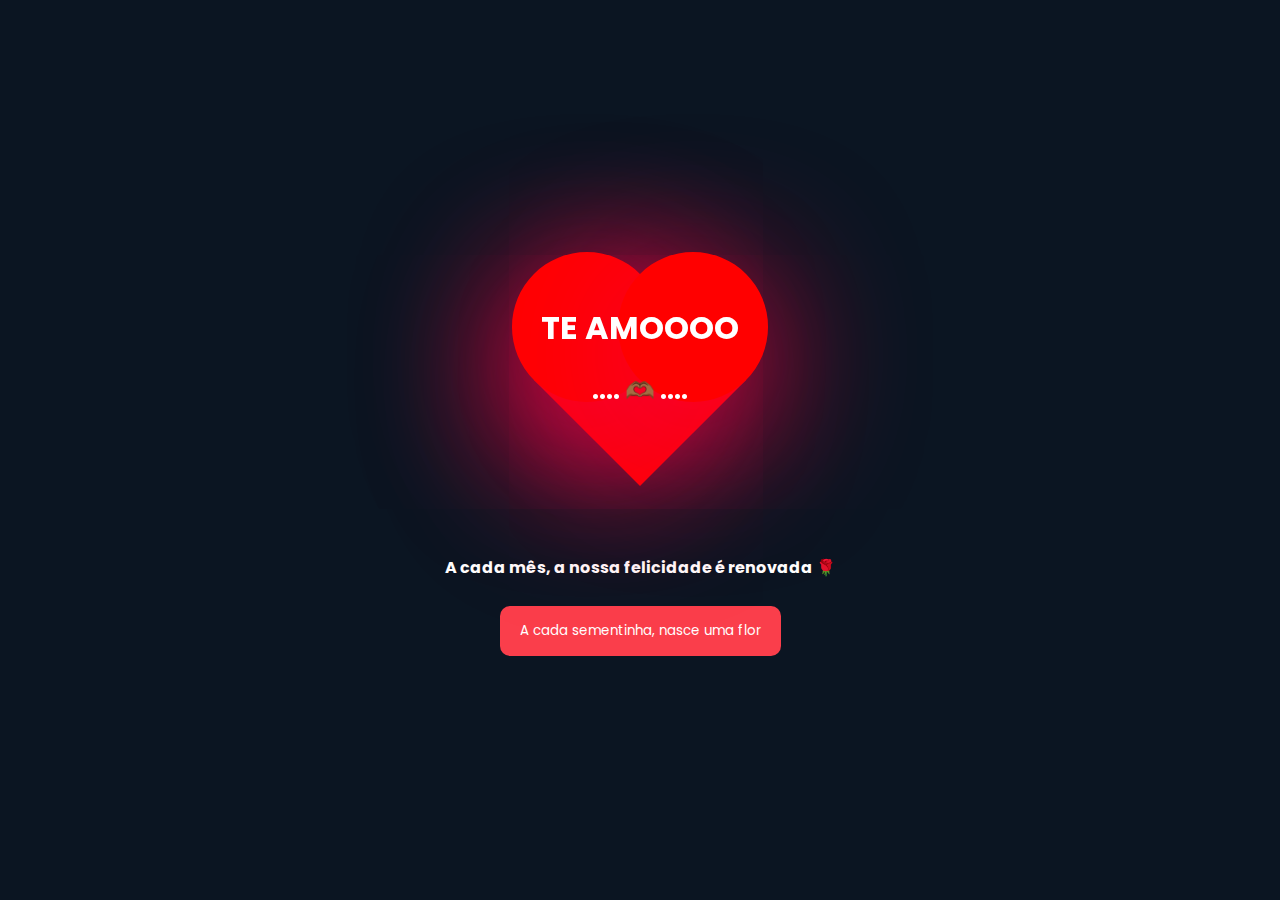
<file: index.html>
<!DOCTYPE html>
<html lang="pt-br">
<head>
    <meta charset="UTF-8">
    <meta name="viewport" content="width=device-width, initial-scale=1.0">
    <title>Love</title>
    <link rel="stylesheet" href="style.css">
</head>

<body>
    <div class="heart"></div>
    <div class="uii"><h1>TE AMOOOO</h1> <h2>.... 🫶🏾 ....</h2></div>
    <h3 class="frase">A cada mês, a nossa felicidade é renovada 🌹</h3>
    <!-- <p>Felizes 1.2 💚</p> -->
<a href="flor.html"><button>A cada sementinha, nasce uma flor</button></a>
</body>
</html>
</file>
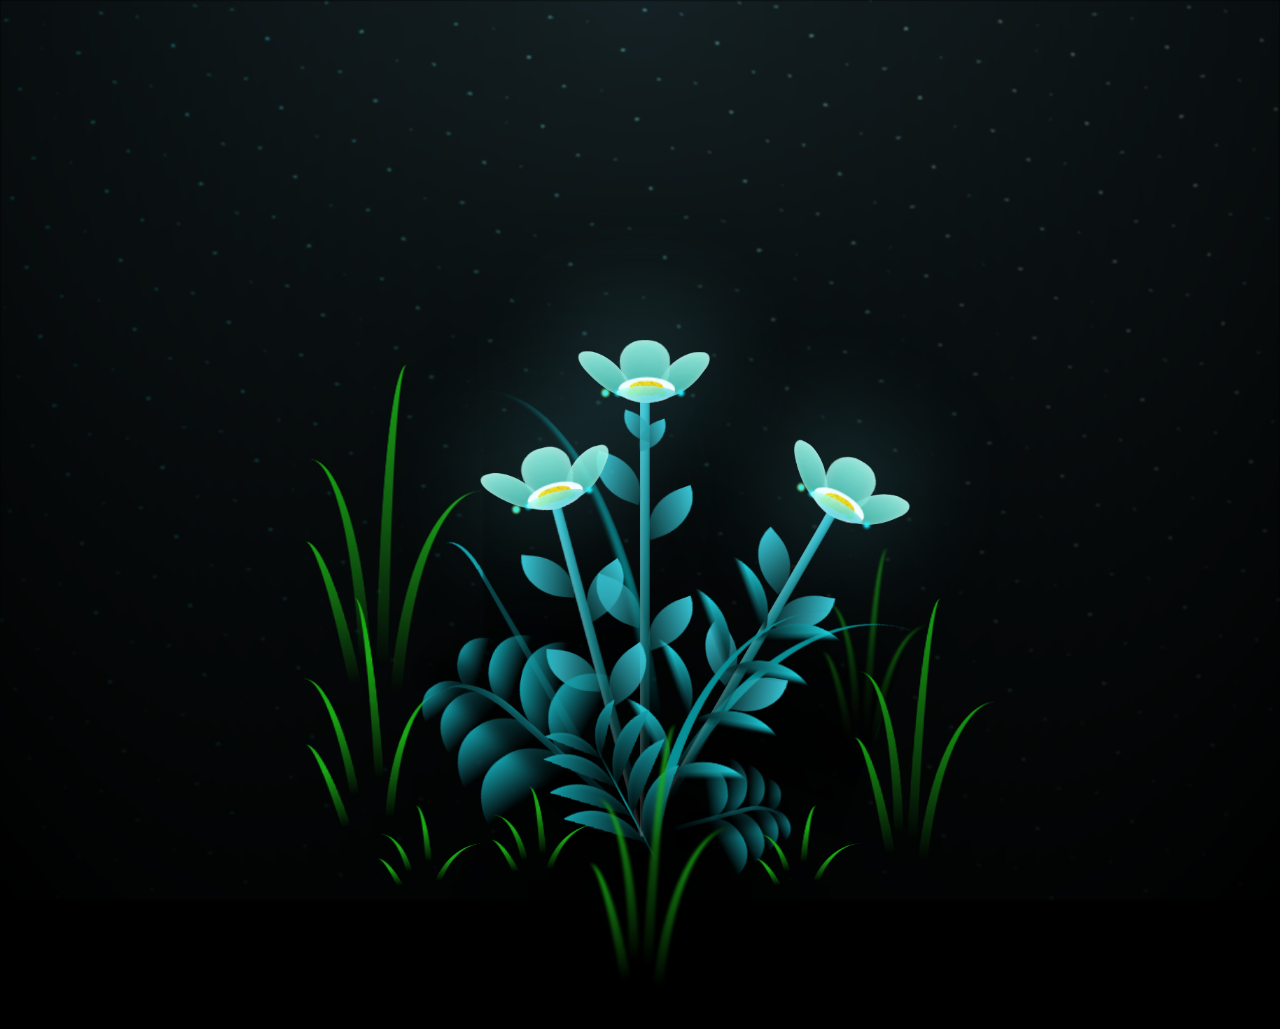
<file: flor.html>
<!DOCTYPE html>
<html lang="pt-br">
<head>
    <meta charset="UTF-8">
    <meta name="viewport" content="width=device-width, initial-scale=1.0">
    <title>Minha florzinha</title>
    <link rel="stylesheet" href="styleflower.css">
</head>
<body class="not-loaded">
    <div class="night"></div>
    <div class="flowers">
      <div class="flower flower--1">
        <div class="flower__leafs flower__leafs--1">
          <div class="flower__leaf flower__leaf--1"></div>
          <div class="flower__leaf flower__leaf--2"></div>
          <div class="flower__leaf flower__leaf--3"></div>
          <div class="flower__leaf flower__leaf--4"></div>
          

          <div class="flower__white-circle"></div>
  
          <div class="flower__light flower__light--1"></div>
          <div class="flower__light flower__light--2"></div>
          <div class="flower__light flower__light--3"></div>
          <div class="flower__light flower__light--4"></div>
          <div class="flower__light flower__light--5"></div>
          <div class="flower__light flower__light--6"></div>
          <div class="flower__light flower__light--7"></div>
          <div class="flower__light flower__light--8"></div>
  
        </div>
        <div class="flower__line">
          <div class="flower__line__leaf flower__line__leaf--1"></div>
          <div class="flower__line__leaf flower__line__leaf--2"></div>
          <div class="flower__line__leaf flower__line__leaf--3"></div>
          <div class="flower__line__leaf flower__line__leaf--4"></div>
          <div class="flower__line__leaf flower__line__leaf--5"></div>
          <div class="flower__line__leaf flower__line__leaf--6"></div>
        </div>
      </div>
  
      <div class="flower flower--2">
        <div class="flower__leafs flower__leafs--2">
          <div class="flower__leaf flower__leaf--1"></div>
          <div class="flower__leaf flower__leaf--2"></div>
          <div class="flower__leaf flower__leaf--3"></div>
          <div class="flower__leaf flower__leaf--4"></div>
          <div class="flower__white-circle"></div>
  
          <div class="flower__light flower__light--1"></div>
          <div class="flower__light flower__light--2"></div>
          <div class="flower__light flower__light--3"></div>
          <div class="flower__light flower__light--4"></div>
          <div class="flower__light flower__light--5"></div>
          <div class="flower__light flower__light--6"></div>
          <div class="flower__light flower__light--7"></div>
          <div class="flower__light flower__light--8"></div>
  
        </div>
        <div class="flower__line">
          <div class="flower__line__leaf flower__line__leaf--1"></div>
          <div class="flower__line__leaf flower__line__leaf--2"></div>
          <div class="flower__line__leaf flower__line__leaf--3"></div>
          <div class="flower__line__leaf flower__line__leaf--4"></div>
        </div>
      </div>
  
      <div class="flower flower--3">
        <div class="flower__leafs flower__leafs--3">
          <div class="flower__leaf flower__leaf--1"></div>
          <div class="flower__leaf flower__leaf--2"></div>
          <div class="flower__leaf flower__leaf--3"></div>
          <div class="flower__leaf flower__leaf--4"></div>
          <div class="flower__white-circle"></div>
  
          <div class="flower__light flower__light--1"></div>
          <div class="flower__light flower__light--2"></div>
          <div class="flower__light flower__light--3"></div>
          <div class="flower__light flower__light--4"></div>
          <div class="flower__light flower__light--5"></div>
          <div class="flower__light flower__light--6"></div>
          <div class="flower__light flower__light--7"></div>
          <div class="flower__light flower__light--8"></div>
  
        </div>
        <div class="flower__line">
          <div class="flower__line__leaf flower__line__leaf--1"></div>
          <div class="flower__line__leaf flower__line__leaf--2"></div>
          <div class="flower__line__leaf flower__line__leaf--3"></div>
          <div class="flower__line__leaf flower__line__leaf--4"></div>
        </div>
      </div>
  
      <div class="grow-ans" style="--d:1.2s">
        <div class="flower__g-long">
          <div class="flower__g-long__top"></div>
          <div class="flower__g-long__bottom"></div>
        </div>
      </div>
  
      <div class="growing-grass">
        <div class="flower__grass flower__grass--1">
          <div class="flower__grass--top"></div>
          <div class="flower__grass--bottom"></div>
          <div class="flower__grass__leaf flower__grass__leaf--1"></div>
          <div class="flower__grass__leaf flower__grass__leaf--2"></div>
          <div class="flower__grass__leaf flower__grass__leaf--3"></div>
          <div class="flower__grass__leaf flower__grass__leaf--4"></div>
          <div class="flower__grass__leaf flower__grass__leaf--5"></div>
          <div class="flower__grass__leaf flower__grass__leaf--6"></div>
          <div class="flower__grass__leaf flower__grass__leaf--7"></div>
          <div class="flower__grass__leaf flower__grass__leaf--8"></div>
          <div class="flower__grass__overlay"></div>
        </div>
      </div>
  
      <div class="growing-grass">
        <div class="flower__grass flower__grass--2">
          <div class="flower__grass--top"></div>
          <div class="flower__grass--bottom"></div>
          <div class="flower__grass__leaf flower__grass__leaf--1"></div>
          <div class="flower__grass__leaf flower__grass__leaf--2"></div>
          <div class="flower__grass__leaf flower__grass__leaf--3"></div>
          <div class="flower__grass__leaf flower__grass__leaf--4"></div>
          <div class="flower__grass__leaf flower__grass__leaf--5"></div>
          <div class="flower__grass__leaf flower__grass__leaf--6"></div>
          <div class="flower__grass__leaf flower__grass__leaf--7"></div>
          <div class="flower__grass__leaf flower__grass__leaf--8"></div>
          <div class="flower__grass__overlay"></div>
        </div>
      </div>
  
      <div class="grow-ans" style="--d:2.4s">
        <div class="flower__g-right flower__g-right--1">
          <div class="leaf"></div>
        </div>
      </div>
  
      <div class="grow-ans" style="--d:2.8s">
        <div class="flower__g-right flower__g-right--2">
          <div class="leaf"></div>
        </div>
      </div>
  
      <div class="grow-ans" style="--d:2.8s">
        <div class="flower__g-front">
          <div class="flower__g-front__leaf-wrapper flower__g-front__leaf-wrapper--1">
            <div class="flower__g-front__leaf"></div>
          </div>
          <div class="flower__g-front__leaf-wrapper flower__g-front__leaf-wrapper--2">
            <div class="flower__g-front__leaf"></div>
          </div>
          <div class="flower__g-front__leaf-wrapper flower__g-front__leaf-wrapper--3">
            <div class="flower__g-front__leaf"></div>
          </div>
          <div class="flower__g-front__leaf-wrapper flower__g-front__leaf-wrapper--4">
            <div class="flower__g-front__leaf"></div>
          </div>
          <div class="flower__g-front__leaf-wrapper flower__g-front__leaf-wrapper--5">
            <div class="flower__g-front__leaf"></div>
          </div>
          <div class="flower__g-front__leaf-wrapper flower__g-front__leaf-wrapper--6">
            <div class="flower__g-front__leaf"></div>
          </div>
          <div class="flower__g-front__leaf-wrapper flower__g-front__leaf-wrapper--7">
            <div class="flower__g-front__leaf"></div>
          </div>
          <div class="flower__g-front__leaf-wrapper flower__g-front__leaf-wrapper--8">
            <div class="flower__g-front__leaf"></div>
          </div>
          <div class="flower__g-front__line"></div>
        </div>
      </div>
  
      <div class="grow-ans" style="--d:3.2s">
        <div class="flower__g-fr">
          <div class="leaf"></div>
          <div class="flower__g-fr__leaf flower__g-fr__leaf--1"></div>
          <div class="flower__g-fr__leaf flower__g-fr__leaf--2"></div>
          <div class="flower__g-fr__leaf flower__g-fr__leaf--3"></div>
          <div class="flower__g-fr__leaf flower__g-fr__leaf--4"></div>
          <div class="flower__g-fr__leaf flower__g-fr__leaf--5"></div>
          <div class="flower__g-fr__leaf flower__g-fr__leaf--6"></div>
          <div class="flower__g-fr__leaf flower__g-fr__leaf--7"></div>
          <div class="flower__g-fr__leaf flower__g-fr__leaf--8"></div>
        </div>
      </div>
  
      <div class="long-g long-g--0">
        <div class="grow-ans" style="--d:3s">
          <div class="leaf leaf--0"></div>
        </div>
        <div class="grow-ans" style="--d:2.2s">
          <div class="leaf leaf--1"></div>
        </div>
        <div class="grow-ans" style="--d:3.4s">
          <div class="leaf leaf--2"></div>
        </div>
        <div class="grow-ans" style="--d:3.6s">
          <div class="leaf leaf--3"></div>
        </div>
      </div>
  
      <div class="long-g long-g--1">
        <div class="grow-ans" style="--d:3.6s">
          <div class="leaf leaf--0"></div>
        </div>
        <div class="grow-ans" style="--d:3.8s">
          <div class="leaf leaf--1"></div>
        </div>
        <div class="grow-ans" style="--d:4s">
          <div class="leaf leaf--2"></div>
        </div>
        <div class="grow-ans" style="--d:4.2s">
          <div class="leaf leaf--3"></div>
        </div>
      </div>
  
      <div class="long-g long-g--2">
        <div class="grow-ans" style="--d:4s">
          <div class="leaf leaf--0"></div>
        </div>
        <div class="grow-ans" style="--d:4.2s">
          <div class="leaf leaf--1"></div>
        </div>
        <div class="grow-ans" style="--d:4.4s">
          <div class="leaf leaf--2"></div>
        </div>
        <div class="grow-ans" style="--d:4.6s">
          <div class="leaf leaf--3"></div>
        </div>
      </div>
  
      <div class="long-g long-g--3">
        <div class="grow-ans" style="--d:4s">
          <div class="leaf leaf--0"></div>
        </div>
        <div class="grow-ans" style="--d:4.2s">
          <div class="leaf leaf--1"></div>
        </div>
        <div class="grow-ans" style="--d:3s">
          <div class="leaf leaf--2"></div>
        </div>
        <div class="grow-ans" style="--d:3.6s">
          <div class="leaf leaf--3"></div>
        </div>
      </div>
  
      <div class="long-g long-g--4">
        <div class="grow-ans" style="--d:4s">
          <div class="leaf leaf--0"></div>
        </div>
        <div class="grow-ans" style="--d:4.2s">
          <div class="leaf leaf--1"></div>
        </div>
        <div class="grow-ans" style="--d:3s">
          <div class="leaf leaf--2"></div>
        </div>
        <div class="grow-ans" style="--d:3.6s">
          <div class="leaf leaf--3"></div>
        </div>
      </div>
  
      <div class="long-g long-g--5">
        <div class="grow-ans" style="--d:4s">
          <div class="leaf leaf--0"></div>
        </div>
        <div class="grow-ans" style="--d:4.2s">
          <div class="leaf leaf--1"></div>
        </div>
        <div class="grow-ans" style="--d:3s">
          <div class="leaf leaf--2"></div>
        </div>
        <div class="grow-ans" style="--d:3.6s">
          <div class="leaf leaf--3"></div>
        </div>
      </div>
  
      <div class="long-g long-g--6">
        <div class="grow-ans" style="--d:4.2s">
          <div class="leaf leaf--0"></div>
        </div>
        <div class="grow-ans" style="--d:4.4s">
          <div class="leaf leaf--1"></div>
        </div>
        <div class="grow-ans" style="--d:4.6s">
          <div class="leaf leaf--2"></div>
        </div>
        <div class="grow-ans" style="--d:4.8s">
          <div class="leaf leaf--3"></div>
        </div>
      </div>
  
      <div class="long-g long-g--7">
        <div class="grow-ans" style="--d:3s">
          <div class="leaf leaf--0"></div>
        </div>
        <div class="grow-ans" style="--d:3.2s">
          <div class="leaf leaf--1"></div>
        </div>
        <div class="grow-ans" style="--d:3.5s">
          <div class="leaf leaf--2"></div>
        </div>
        <div class="grow-ans" style="--d:3.6s">
          <div class="leaf leaf--3"></div>
        </div>
      </div>
    </div>
    <script src="script.js"></script>
  </body>
</html>
</file>
<file: style.css>
@import url('https://fonts.googleapis.com/css2?family=Poppins:wght@100;300;400;500&display=swap');

body {
    font-family: 'Poppins', sans-serif;
    margin: 0;
    padding: 0;
    min-height: 100vh;
    display: flex;
    align-items: center;
    justify-content: center;
    flex-direction: column;
    background: #0b1522;
}

.heart {
    margin-top: 60px;
    height: 150px;
    width: 150px;
    background-color: red;
    position: relative;
    transform: rotate(45deg);
    box-shadow: -20px 20px 150px #f20044;
    animation: palpitar 0.5s linear infinite alternate;
}

.uii {
    position: fixed;
    margin-bottom: 190px;
    text-align: center;
}

h1 {color: white;}
h2{color: white;}

@keyframes palpitar {
    0%{transform: rotate(45deg) scale(1.10);}
    80%{transform: rotate(45deg) scale(1.0);}
    100%{transform: rotate(45deg) scale(0.8);}
}

.heart::before {
    content: "";
    position: absolute;
    height: 150px;
    width: 150px;
    background: red;
    right: 50%;
    border-radius: 50%;
    box-shadow: 20px 20px 150px #f20044;
}

.heart::after {
    content: "";
    position: absolute;
    height: 150px;
    width: 150px;
    background: red;
    top: -50%;
    border-radius: 50%;
    box-shadow: 20px 20px 150px #f20044;
}
.frase {
    text-align: center;
    margin-top: 100px;
    color: #fff;
    font-size: 1rem;
}
p {
    color: #fff;
    text-shadow: 0 0 5px #FF4F5B, 0 0 10px #FF4F5B, 0 0 20px #FF4F5B, 0 0 30px #FF4F5B, 0 0 60px #FF4F5B, 0 0 70px #FF4F5B, 0 0 90px #FF4F5B, 0 0 140px #FF4F5B;
}
button {
    background-color: #fa3e4b;
    color: #fff;
    border: none;
    padding: 15px 20px;
    border-radius: 10px;
    margin-top: 10px;
    font-family: 'Poppins', sans-serif;
}
button:hover {
    background-color: #f20044;
    transition: 1s;
    cursor: pointer;
}
</file>
<file: styleflower.css>
*,
*::after,
*::before {
  padding: 0;
  margin: 0;
  box-sizing: border-box;
}

:root {
  --dark-color: #000;
}

body {
  display: flex;
  align-items: flex-end;
  justify-content: center;
  min-height: 100vh;
  background-color: var(--dark-color);
  overflow: hidden;
  perspective: 1000px;
}

.night {
  position: fixed;
  left: 50%;
  top: 0;
  transform: translateX(-50%);
  width: 100%;
  height: 100%;
  filter: blur(0.1vmin);
  background-image: radial-gradient(ellipse at top, transparent 0%, var(--dark-color)), radial-gradient(ellipse at bottom, var(--dark-color), rgba(145, 233, 255, 0.2)), repeating-linear-gradient(220deg, black 0px, black 19px, transparent 19px, transparent 22px), repeating-linear-gradient(189deg, black 0px, black 19px, transparent 19px, transparent 22px), repeating-linear-gradient(148deg, black 0px, black 19px, transparent 19px, transparent 22px), linear-gradient(90deg, #00fffa, #f0f0f0);
}

.flowers {
  position: relative;
  transform: scale(0.7);
}

.flower {
  position: absolute;
  bottom: 10vmin;
  transform-origin: bottom center;
  z-index: 10;
  --fl-speed: 0.8s;
}
.flower--1 {
  animation: moving-flower-1 4s linear infinite;
}
.flower--1 .flower__line {
  height: 70vmin;
  animation-delay: 0.3s;
}
.flower--1 .flower__line__leaf--1 {
  animation: blooming-leaf-right var(--fl-speed) 1.6s backwards;
}
.flower--1 .flower__line__leaf--2 {
  animation: blooming-leaf-right var(--fl-speed) 1.4s backwards;
}
.flower--1 .flower__line__leaf--3 {
  animation: blooming-leaf-left var(--fl-speed) 1.2s backwards;
}
.flower--1 .flower__line__leaf--4 {
  animation: blooming-leaf-left var(--fl-speed) 1s backwards;
}
.flower--1 .flower__line__leaf--5 {
  animation: blooming-leaf-right var(--fl-speed) 1.8s backwards;
}
.flower--1 .flower__line__leaf--6 {
  animation: blooming-leaf-left var(--fl-speed) 2s backwards;
}
.flower--2 {
  left: 50%;
  transform: rotate(30deg);
  animation: moving-flower-2 4s linear infinite;
}
.flower--2 .flower__line {
  height: 60vmin;
  animation-delay: 0.8s;
}
.flower--2 .flower__line__leaf--1 {
  animation: blooming-leaf-right var(--fl-speed) 1.9s backwards;
}
.flower--2 .flower__line__leaf--2 {
  animation: blooming-leaf-right var(--fl-speed) 1.7s backwards;
}
.flower--2 .flower__line__leaf--3 {
  animation: blooming-leaf-left var(--fl-speed) 1.5s backwards;
}
.flower--2 .flower__line__leaf--4 {
  animation: blooming-leaf-left var(--fl-speed) 1.3s backwards;
}
.flower--3 {
  left: 50%;
  transform: rotate(-15deg);
  animation: moving-flower-3 4s linear infinite;
}
.flower--3 .flower__line {
  animation-delay: 0.9s;
}
.flower--3 .flower__line__leaf--1 {
  animation: blooming-leaf-right var(--fl-speed) 2.5s backwards;
}
.flower--3 .flower__line__leaf--2 {
  animation: blooming-leaf-right var(--fl-speed) 2.3s backwards;
}
.flower--3 .flower__line__leaf--3 {
  animation: blooming-leaf-left var(--fl-speed) 2.1s backwards;
}
.flower--3 .flower__line__leaf--4 {
  animation: blooming-leaf-left var(--fl-speed) 1.9s backwards;
}
.flower__leafs {
  position: relative;
  animation: blooming-flower 2s backwards;
}
.flower__leafs--1 {
  animation-delay: 1.1s;
}
.flower__leafs--2 {
  animation-delay: 1.4s;
}
.flower__leafs--3 {
  animation-delay: 1.7s;
}
.flower__leafs::after {
  content: "";
  position: absolute;
  left: 0;
  top: 0;
  transform: translate(-50%, -100%);
  width: 8vmin;
  height: 8vmin;
  background-color: #6bf0ff;
  filter: blur(10vmin);
}
.flower__leaf {
  position: absolute;
  bottom: 0;
  left: 50%;
  width: 8vmin;
  height: 11vmin;
  border-radius: 51% 49% 47% 53%/44% 45% 55% 69%;
  background-color: #65e6cc;
  background-image: linear-gradient(to top, #40bbab, #a7ffee);
  transform-origin: bottom center;
  opacity: 0.9;
  box-shadow: inset 0 0 2vmin rgba(255, 255, 255, 0.5);
}
.flower__leaf--1 {
  transform: translate(-10%, 1%) rotateY(40deg) rotateX(-50deg);
}
.flower__leaf--2 {
  transform: translate(-50%, -4%) rotateX(40deg);
}
.flower__leaf--3 {
  transform: translate(-90%, 0%) rotateY(45deg) rotateX(50deg);
}
.flower__leaf--4 {
  width: 8vmin;
  height: 8vmin;
  transform-origin: bottom left;
  border-radius: 4vmin 10vmin 4vmin 4vmin;
  transform: translate(0%, 18%) rotateX(70deg) rotate(-43deg);
  background-image: linear-gradient(to top, #39c6d6, #a7ffee);
  z-index: 1;
  opacity: 0.8;
}
.flower__white-circle {
  position: absolute;
  left: -3.5vmin;
  top: -3vmin;
  width: 9vmin;
  height: 4vmin;
  border-radius: 50%;
  background-color: #fff;
}
.flower__white-circle::after {
  content: "";
  position: absolute;
  left: 50%;
  top: 45%;
  transform: translate(-50%, -50%);
  width: 60%;
  height: 60%;
  border-radius: inherit;
  background-image: repeating-linear-gradient(135deg, rgba(0, 0, 0, 0.03) 0px, rgba(0, 0, 0, 0.03) 1px, transparent 1px, transparent 12px), repeating-linear-gradient(45deg, rgba(0, 0, 0, 0.03) 0px, rgba(0, 0, 0, 0.03) 1px, transparent 1px, transparent 12px), repeating-linear-gradient(67.5deg, rgba(0, 0, 0, 0.03) 0px, rgba(0, 0, 0, 0.03) 1px, transparent 1px, transparent 12px), repeating-linear-gradient(135deg, rgba(0, 0, 0, 0.03) 0px, rgba(0, 0, 0, 0.03) 1px, transparent 1px, transparent 12px), repeating-linear-gradient(45deg, rgba(0, 0, 0, 0.03) 0px, rgba(0, 0, 0, 0.03) 1px, transparent 1px, transparent 12px), repeating-linear-gradient(112.5deg, rgba(0, 0, 0, 0.03) 0px, rgba(0, 0, 0, 0.03) 1px, transparent 1px, transparent 12px), repeating-linear-gradient(112.5deg, rgba(0, 0, 0, 0.03) 0px, rgba(0, 0, 0, 0.03) 1px, transparent 1px, transparent 12px), repeating-linear-gradient(45deg, rgba(0, 0, 0, 0.03) 0px, rgba(0, 0, 0, 0.03) 1px, transparent 1px, transparent 12px), repeating-linear-gradient(22.5deg, rgba(0, 0, 0, 0.03) 0px, rgba(0, 0, 0, 0.03) 1px, transparent 1px, transparent 12px), repeating-linear-gradient(45deg, rgba(0, 0, 0, 0.03) 0px, rgba(0, 0, 0, 0.03) 1px, transparent 1px, transparent 12px), repeating-linear-gradient(22.5deg, rgba(0, 0, 0, 0.03) 0px, rgba(0, 0, 0, 0.03) 1px, transparent 1px, transparent 12px), repeating-linear-gradient(135deg, rgba(0, 0, 0, 0.03) 0px, rgba(0, 0, 0, 0.03) 1px, transparent 1px, transparent 12px), repeating-linear-gradient(157.5deg, rgba(0, 0, 0, 0.03) 0px, rgba(0, 0, 0, 0.03) 1px, transparent 1px, transparent 12px), repeating-linear-gradient(67.5deg, rgba(0, 0, 0, 0.03) 0px, rgba(0, 0, 0, 0.03) 1px, transparent 1px, transparent 12px), repeating-linear-gradient(67.5deg, rgba(0, 0, 0, 0.03) 0px, rgba(0, 0, 0, 0.03) 1px, transparent 1px, transparent 12px), linear-gradient(90deg, #ffeb12, #ffce00);
}
.flower__line {
  height: 55vmin;
  width: 1.5vmin;
  background-image: linear-gradient(to left, rgba(0, 0, 0, 0.2), transparent, rgba(255, 255, 255, 0.2)), linear-gradient(to top, transparent 10%, #14757a, #39c6d6);
  box-shadow: inset 0 0 2px rgba(0, 0, 0, 0.5);
  animation: grow-flower-tree 4s backwards;
}
.flower__line__leaf {
  --w: 7vmin;
  --h: calc(var(--w) + 2vmin);
  position: absolute;
  top: 20%;
  left: 90%;
  width: var(--w);
  height: var(--h);
  border-top-right-radius: var(--h);
  border-bottom-left-radius: var(--h);
  background-image: linear-gradient(to top, rgba(20, 117, 122, 0.4), #39c6d6);
}
.flower__line__leaf--1 {
  transform: rotate(70deg) rotateY(30deg);
}
.flower__line__leaf--2 {
  top: 45%;
  transform: rotate(70deg) rotateY(30deg);
}
.flower__line__leaf--3, .flower__line__leaf--4, .flower__line__leaf--6 {
  border-top-right-radius: 0;
  border-bottom-left-radius: 0;
  border-top-left-radius: var(--h);
  border-bottom-right-radius: var(--h);
  left: -460%;
  top: 12%;
  transform: rotate(-70deg) rotateY(30deg);
}
.flower__line__leaf--4 {
  top: 40%;
}
.flower__line__leaf--5 {
  top: 0;
  transform-origin: left;
  transform: rotate(70deg) rotateY(30deg) scale(0.6);
}
.flower__line__leaf--6 {
  top: -2%;
  left: -450%;
  transform-origin: right;
  transform: rotate(-70deg) rotateY(30deg) scale(0.6);
}
.flower__light {
  position: absolute;
  bottom: 0vmin;
  width: 1vmin;
  height: 1vmin;
  background-color: #fffb00;
  border-radius: 50%;
  filter: blur(0.2vmin);
  animation: light-ans 4s linear infinite backwards;
}
.flower__light:nth-child(odd) {
  background-color: #23f0ff;
}
.flower__light--1 {
  left: -2vmin;
  animation-delay: 1s;
}
.flower__light--2 {
  left: 3vmin;
  animation-delay: 0.5s;
}
.flower__light--3 {
  left: -6vmin;
  animation-delay: 0.3s;
}
.flower__light--4 {
  left: 6vmin;
  animation-delay: 0.9s;
}
.flower__light--5 {
  left: -1vmin;
  animation-delay: 1.5s;
}
.flower__light--6 {
  left: -4vmin;
  animation-delay: 3s;
}
.flower__light--7 {
  left: 3vmin;
  animation-delay: 2s;
}
.flower__light--8 {
  left: -6vmin;
  animation-delay: 3.5s;
}
.flower__grass {
  --c: #159faa;
  --line-w: 1.5vmin;
  position: absolute;
  bottom: 12vmin;
  left: -7vmin;
  display: flex;
  flex-direction: column;
  align-items: flex-end;
  z-index: 20;
  transform-origin: bottom center;
  transform: rotate(-48deg) rotateY(40deg);
}
.flower__grass--1 {
  animation: moving-grass 2s linear infinite;
}
.flower__grass--2 {
  left: 2vmin;
  bottom: 10vmin;
  transform: scale(0.5) rotate(75deg) rotateX(10deg) rotateY(-200deg);
  opacity: 0.8;
  z-index: 0;
  animation: moving-grass--2 1.5s linear infinite;
}
.flower__grass--top {
  width: 7vmin;
  height: 10vmin;
  border-top-right-radius: 100%;
  border-right: var(--line-w) solid var(--c);
  transform-origin: bottom center;
  transform: rotate(-2deg);
}
.flower__grass--bottom {
  margin-top: -2px;
  width: var(--line-w);
  height: 25vmin;
  background-image: linear-gradient(to top, transparent, var(--c));
}
.flower__grass__leaf {
  --size: 10vmin;
  position: absolute;
  width: calc(var(--size) * 2.1);
  height: var(--size);
  border-top-left-radius: var(--size);
  border-top-right-radius: var(--size);
  background-image: linear-gradient(to top, transparent, transparent 30%, var(--c));
  z-index: 100;
}
.flower__grass__leaf--1 {
  top: -6%;
  left: 30%;
  --size: 6vmin;
  transform: rotate(-20deg);
  animation: growing-grass-ans--1 2s 2.6s backwards;
}
@keyframes growing-grass-ans--1 {
  0% {
    transform-origin: bottom left;
    transform: rotate(-20deg) scale(0);
  }
}
.flower__grass__leaf--2 {
  top: -5%;
  left: -110%;
  --size: 6vmin;
  transform: rotate(10deg);
  animation: growing-grass-ans--2 2s 2.4s linear backwards;
}
@keyframes growing-grass-ans--2 {
  0% {
    transform-origin: bottom right;
    transform: rotate(10deg) scale(0);
  }
}
.flower__grass__leaf--3 {
  top: 5%;
  left: 60%;
  --size: 8vmin;
  transform: rotate(-18deg) rotateX(-20deg);
  animation: growing-grass-ans--3 2s 2.2s linear backwards;
}
@keyframes growing-grass-ans--3 {
  0% {
    transform-origin: bottom left;
    transform: rotate(-18deg) rotateX(-20deg) scale(0);
  }
}
.flower__grass__leaf--4 {
  top: 6%;
  left: -135%;
  --size: 8vmin;
  transform: rotate(2deg);
  animation: growing-grass-ans--4 2s 2s linear backwards;
}
@keyframes growing-grass-ans--4 {
  0% {
    transform-origin: bottom right;
    transform: rotate(2deg) scale(0);
  }
}
.flower__grass__leaf--5 {
  top: 20%;
  left: 60%;
  --size: 10vmin;
  transform: rotate(-24deg) rotateX(-20deg);
  animation: growing-grass-ans--5 2s 1.8s linear backwards;
}
@keyframes growing-grass-ans--5 {
  0% {
    transform-origin: bottom left;
    transform: rotate(-24deg) rotateX(-20deg) scale(0);
  }
}
.flower__grass__leaf--6 {
  top: 22%;
  left: -180%;
  --size: 10vmin;
  transform: rotate(10deg);
  animation: growing-grass-ans--6 2s 1.6s linear backwards;
}
@keyframes growing-grass-ans--6 {
  0% {
    transform-origin: bottom right;
    transform: rotate(10deg) scale(0);
  }
}
.flower__grass__leaf--7 {
  top: 39%;
  left: 70%;
  --size: 10vmin;
  transform: rotate(-10deg);
  animation: growing-grass-ans--7 2s 1.4s linear backwards;
}
@keyframes growing-grass-ans--7 {
  0% {
    transform-origin: bottom left;
    transform: rotate(-10deg) scale(0);
  }
}
.flower__grass__leaf--8 {
  top: 40%;
  left: -215%;
  --size: 11vmin;
  transform: rotate(10deg);
  animation: growing-grass-ans--8 2s 1.2s linear backwards;
}
@keyframes growing-grass-ans--8 {
  0% {
    transform-origin: bottom right;
    transform: rotate(10deg) scale(0);
  }
}
.flower__grass__overlay {
  position: absolute;
  top: -10%;
  right: 0%;
  width: 100%;
  height: 100%;
  background-color: rgba(0, 0, 0, 0.6);
  filter: blur(1.5vmin);
  z-index: 100;
}
.flower__g-long {
  --w: 2vmin;
  --h: 6vmin;
  --c: #159faa;
  position: absolute;
  bottom: 10vmin;
  left: -3vmin;
  transform-origin: bottom center;
  transform: rotate(-30deg) rotateY(-20deg);
  display: flex;
  flex-direction: column;
  align-items: flex-end;
  animation: flower-g-long-ans 3s linear infinite;
}
@keyframes flower-g-long-ans {
  0%, 100% {
    transform: rotate(-30deg) rotateY(-20deg);
  }
  50% {
    transform: rotate(-32deg) rotateY(-20deg);
  }
}
.flower__g-long__top {
  top: calc(var(--h) * -1);
  width: calc(var(--w) + 1vmin);
  height: var(--h);
  border-top-right-radius: 100%;
  border-right: 0.7vmin solid var(--c);
  transform: translate(-0.7vmin, 1vmin);
}
.flower__g-long__bottom {
  width: var(--w);
  height: 50vmin;
  transform-origin: bottom center;
  background-image: linear-gradient(to top, transparent 30%, var(--c));
  box-shadow: inset 0 0 2px rgba(0, 0, 0, 0.5);
  clip-path: polygon(35% 0, 65% 1%, 100% 100%, 0% 100%);
}
.flower__g-right {
  position: absolute;
  bottom: 6vmin;
  left: -2vmin;
  transform-origin: bottom left;
  transform: rotate(20deg);
}
.flower__g-right .leaf {
  width: 30vmin;
  height: 50vmin;
  border-top-left-radius: 100%;
  border-left: 2vmin solid #079097;
  background-image: linear-gradient(to bottom, transparent, var(--dark-color) 60%);
  mask-image: linear-gradient(to top, transparent 30%, #079097 60%);
}
.flower__g-right--1 {
  animation: flower-g-right-ans 2.5s linear infinite;
}
.flower__g-right--2 {
  left: 5vmin;
  transform: rotateY(-180deg);
  animation: flower-g-right-ans--2 3s linear infinite;
}
.flower__g-right--2 .leaf {
  height: 75vmin;
  filter: blur(0.3vmin);
  opacity: 0.8;
}
@keyframes flower-g-right-ans {
  0%, 100% {
    transform: rotate(20deg);
  }
  50% {
    transform: rotate(24deg) rotateX(-20deg);
  }
}
@keyframes flower-g-right-ans--2 {
  0%, 100% {
    transform: rotateY(-180deg) rotate(0deg) rotateX(-20deg);
  }
  50% {
    transform: rotateY(-180deg) rotate(6deg) rotateX(-20deg);
  }
}
.flower__g-front {
  position: absolute;
  bottom: 6vmin;
  left: 2.5vmin;
  z-index: 100;
  transform-origin: bottom center;
  transform: rotate(-28deg) rotateY(30deg) scale(1.04);
  animation: flower__g-front-ans 2s linear infinite;
}
@keyframes flower__g-front-ans {
  0%, 100% {
    transform: rotate(-28deg) rotateY(30deg) scale(1.04);
  }
  50% {
    transform: rotate(-35deg) rotateY(40deg) scale(1.04);
  }
}
.flower__g-front__line {
  width: 0.3vmin;
  height: 20vmin;
  background-image: linear-gradient(to top, transparent, #079097, transparent 100%);
  position: relative;
}
.flower__g-front__leaf-wrapper {
  position: absolute;
  top: 0;
  left: 0;
  transform-origin: bottom left;
  transform: rotate(10deg);
}
.flower__g-front__leaf-wrapper:nth-child(even) {
  left: 0vmin;
  transform: rotateY(-180deg) rotate(5deg);
  animation: flower__g-front__leaf-left-ans 1s ease-in backwards;
}
.flower__g-front__leaf-wrapper:nth-child(odd) {
  animation: flower__g-front__leaf-ans 1s ease-in backwards;
}
.flower__g-front__leaf-wrapper--1 {
  top: -8vmin;
  transform: scale(0.7);
  animation: flower__g-front__leaf-ans 1s 5.5s ease-in backwards !important;
}
.flower__g-front__leaf-wrapper--2 {
  top: -8vmin;
  transform: rotateY(-180deg) scale(0.7) !important;
  animation: flower__g-front__leaf-left-ans-2 1s 4.6s ease-in backwards !important;
}
.flower__g-front__leaf-wrapper--3 {
  top: -3vmin;
  animation: flower__g-front__leaf-ans 1s 4.6s ease-in backwards;
}
.flower__g-front__leaf-wrapper--4 {
  top: -3vmin;
  transform: rotateY(-180deg) scale(0.9) !important;
  animation: flower__g-front__leaf-left-ans-2 1s 4.6s ease-in backwards !important;
}
@keyframes flower__g-front__leaf-left-ans-2 {
  0% {
    transform: rotateY(-180deg) scale(0);
  }
}
.flower__g-front__leaf-wrapper--5, .flower__g-front__leaf-wrapper--6 {
  top: 2vmin;
}
.flower__g-front__leaf-wrapper--7, .flower__g-front__leaf-wrapper--8 {
  top: 6.5vmin;
}
.flower__g-front__leaf-wrapper--2 {
  animation-delay: 5.2s !important;
}
.flower__g-front__leaf-wrapper--3 {
  animation-delay: 4.9s !important;
}
.flower__g-front__leaf-wrapper--5 {
  animation-delay: 4.3s !important;
}
.flower__g-front__leaf-wrapper--6 {
  animation-delay: 4.1s !important;
}
.flower__g-front__leaf-wrapper--7 {
  animation-delay: 3.8s !important;
}
.flower__g-front__leaf-wrapper--8 {
  animation-delay: 3.5s !important;
}
@keyframes flower__g-front__leaf-ans {
  0% {
    transform: rotate(10deg) scale(0);
  }
}
@keyframes flower__g-front__leaf-left-ans {
  0% {
    transform: rotateY(-180deg) rotate(5deg) scale(0);
  }
}
.flower__g-front__leaf {
  width: 10vmin;
  height: 10vmin;
  border-radius: 100% 0% 0% 100%/100% 100% 0% 0%;
  box-shadow: inset 0 2px 1vmin rgba(44, 238, 252, 0.2);
  background-image: linear-gradient(to bottom left, transparent, var(--dark-color)), linear-gradient(to bottom right, #159faa 50%, transparent 50%, transparent);
  -webkit-mask-image: linear-gradient(to bottom right, #159faa 50%, transparent 50%, transparent);
  mask-image: linear-gradient(to bottom right, #159faa 50%, transparent 50%, transparent);
}
.flower__g-fr {
  position: absolute;
  bottom: -4vmin;
  left: vmin;
  transform-origin: bottom left;
  z-index: 10;
  animation: flower__g-fr-ans 2s linear infinite;
}
@keyframes flower__g-fr-ans {
  0%, 100% {
    transform: rotate(2deg);
  }
  50% {
    transform: rotate(4deg);
  }
}
.flower__g-fr .leaf {
  width: 30vmin;
  height: 50vmin;
  border-top-left-radius: 100%;
  border-left: 2vmin solid #079097;
  mask-image: linear-gradient(to top, transparent 25%, #079097 50%);
  position: relative;
  z-index: 1;
}
.flower__g-fr__leaf {
  position: absolute;
  top: 0;
  left: 0;
  width: 10vmin;
  height: 10vmin;
  border-radius: 100% 0% 0% 100%/100% 100% 0% 0%;
  box-shadow: inset 0 2px 1vmin rgba(44, 238, 252, 0.2);
  background-image: linear-gradient(to bottom left, transparent, var(--dark-color) 98%), linear-gradient(to bottom right, #23f0ff 45%, transparent 50%, transparent);
  mask-image: linear-gradient(135deg, #159faa 40%, transparent 50%, transparent);
}
.flower__g-fr__leaf--1 {
  left: 20vmin;
  transform: rotate(45deg);
  animation: flower__g-fr-leaft-ans-1 0.5s 5.2s linear backwards;
}
@keyframes flower__g-fr-leaft-ans-1 {
  0% {
    transform-origin: left;
    transform: rotate(45deg) scale(0);
  }
}
.flower__g-fr__leaf--2 {
  left: 12vmin;
  top: -7vmin;
  transform: rotate(25deg) rotateY(-180deg);
  animation: flower__g-fr-leaft-ans-6 0.5s 5s linear backwards;
}
.flower__g-fr__leaf--3 {
  left: 15vmin;
  top: 6vmin;
  transform: rotate(55deg);
  animation: flower__g-fr-leaft-ans-5 0.5s 4.8s linear backwards;
}
.flower__g-fr__leaf--4 {
  left: 6vmin;
  top: -2vmin;
  transform: rotate(25deg) rotateY(-180deg);
  animation: flower__g-fr-leaft-ans-6 0.5s 4.6s linear backwards;
}
.flower__g-fr__leaf--5 {
  left: 10vmin;
  top: 14vmin;
  transform: rotate(55deg);
  animation: flower__g-fr-leaft-ans-5 0.5s 4.4s linear backwards;
}
@keyframes flower__g-fr-leaft-ans-5 {
  0% {
    transform-origin: left;
    transform: rotate(55deg) scale(0);
  }
}
.flower__g-fr__leaf--6 {
  left: 0vmin;
  top: 6vmin;
  transform: rotate(25deg) rotateY(-180deg);
  animation: flower__g-fr-leaft-ans-6 0.5s 4.2s linear backwards;
}
@keyframes flower__g-fr-leaft-ans-6 {
  0% {
    transform-origin: right;
    transform: rotate(25deg) rotateY(-180deg) scale(0);
  }
}
.flower__g-fr__leaf--7 {
  left: 5vmin;
  top: 22vmin;
  transform: rotate(45deg);
  animation: flower__g-fr-leaft-ans-7 0.5s 4s linear backwards;
}
@keyframes flower__g-fr-leaft-ans-7 {
  0% {
    transform-origin: left;
    transform: rotate(45deg) scale(0);
  }
}
.flower__g-fr__leaf--8 {
  left: -4vmin;
  top: 15vmin;
  transform: rotate(15deg) rotateY(-180deg);
  animation: flower__g-fr-leaft-ans-8 0.5s 3.8s linear backwards;
}
@keyframes flower__g-fr-leaft-ans-8 {
  0% {
    transform-origin: right;
    transform: rotate(15deg) rotateY(-180deg) scale(0);
  }
}

.long-g {
  position: absolute;
  bottom: 25vmin;
  left: -42vmin;
  transform-origin: bottom left;
}
.long-g--1 {
  bottom: 0vmin;
  transform: scale(0.8) rotate(-5deg);
}
.long-g--1 .leaf {
mask-image: linear-gradient(to top, transparent 40%, #079097 80%) !important;
}
.long-g--1 .leaf--1 {
  --w: 5vmin;
  --h: 60vmin;
  left: -2vmin;
  transform: rotate(3deg) rotateY(-180deg);
}
.long-g--2, .long-g--3 {
  bottom: -3vmin;
  left: -35vmin;
  transform-origin: center;
  transform: scale(0.6) rotateX(60deg);
}
.long-g--2 .leaf, .long-g--3 .leaf {
  mask-image: linear-gradient(to top, transparent 50%, #079097 80%) !important;
}
.long-g--2 .leaf--1, .long-g--3 .leaf--1 {
  left: -1vmin;
  transform: rotateY(-180deg);
}
.long-g--3 {
  left: -17vmin;
  bottom: 0vmin;
}
.long-g--3 .leaf {
  mask-image: linear-gradient(to top, transparent 40%, #079097 80%) !important;
}
.long-g--4 {
  left: 25vmin;
  bottom: -3vmin;
  transform-origin: center;
  transform: scale(0.6) rotateX(60deg);
}
.long-g--4 .leaf {
  mask-image: linear-gradient(to top, transparent 50%, #079097 80%) !important;
}
.long-g--5 {
  left: 42vmin;
  bottom: 0vmin;
  transform: scale(0.8) rotate(2deg);
}
.long-g--6 {
  left: 0vmin;
  bottom: -20vmin;
  z-index: 100;
  filter: blur(0.3vmin);
  transform: scale(0.8) rotate(2deg);
}
.long-g--7 {
  left: 35vmin;
  bottom: 20vmin;
  z-index: -1;
  filter: blur(0.3vmin);
  transform: scale(0.6) rotate(2deg);
  opacity: 0.7;
}
.long-g .leaf {
  --w: 15vmin;
  --h: 40vmin;
  --c: #1aaa15;
  position: absolute;
  bottom: 0;
  width: var(--w);
  height: var(--h);
  border-top-left-radius: 100%;
  border-left: 2vmin solid var(--c);
  mask-image: linear-gradient(to top, transparent 20%, var(--dark-color));
  transform-origin: bottom center;
}
.long-g .leaf--0 {
  left: 2vmin;
  animation: leaf-ans-1 4s linear infinite;
}
.long-g .leaf--1 {
  --w: 5vmin;
  --h: 60vmin;
  animation: leaf-ans-1 4s linear infinite;
}
.long-g .leaf--2 {
  --w: 10vmin;
  --h: 40vmin;
  left: -0.5vmin;
  bottom: 5vmin;
  transform-origin: bottom left;
  transform: rotateY(-180deg);
  animation: leaf-ans-2 3s linear infinite;
}
.long-g .leaf--3 {
  --w: 5vmin;
  --h: 30vmin;
  left: -1vmin;
  bottom: 3.2vmin;
  transform-origin: bottom left;
  transform: rotate(-10deg) rotateY(-180deg);
  animation: leaf-ans-3 3s linear infinite;
}

@keyframes leaf-ans-1 {
  0%, 100% {
    transform: rotate(-5deg) scale(1);
  }
  50% {
    transform: rotate(5deg) scale(1.1);
  }
}
@keyframes leaf-ans-2 {
  0%, 100% {
    transform: rotateY(-180deg) rotate(5deg);
  }
  50% {
    transform: rotateY(-180deg) rotate(0deg) scale(1.1);
  }
}
@keyframes leaf-ans-3 {
  0%, 100% {
    transform: rotate(-10deg) rotateY(-180deg);
  }
  50% {
    transform: rotate(-20deg) rotateY(-180deg);
  }
}
.grow-ans {
  animation: grow-ans 2s var(--d) backwards;
}

@keyframes grow-ans {
  0% {
    transform: scale(0);
    opacity: 0;
  }
}
@keyframes light-ans {
  0% {
    opacity: 0;
    transform: translateY(0vmin);
  }
  25% {
    opacity: 1;
    transform: translateY(-5vmin) translateX(-2vmin);
  }
  50% {
    opacity: 1;
    transform: translateY(-15vmin) translateX(2vmin);
    filter: blur(0.2vmin);
  }
  75% {
    transform: translateY(-20vmin) translateX(-2vmin);
    filter: blur(0.2vmin);
  }
  100% {
    transform: translateY(-30vmin);
    opacity: 0;
    filter: blur(1vmin);
  }
}
@keyframes moving-flower-1 {
  0%, 100% {
    transform: rotate(2deg);
  }
  50% {
    transform: rotate(-2deg);
  }
}
@keyframes moving-flower-2 {
  0%, 100% {
    transform: rotate(18deg);
  }
  50% {
    transform: rotate(14deg);
  }
}
@keyframes moving-flower-3 {
  0%, 100% {
    transform: rotate(-18deg);
  }
  50% {
    transform: rotate(-20deg) rotateY(-10deg);
  }
}
@keyframes blooming-leaf-right {
  0% {
    transform-origin: left;
    transform: rotate(70deg) rotateY(30deg) scale(0);
  }
}
@keyframes blooming-leaf-left {
  0% {
    transform-origin: right;
    transform: rotate(-70deg) rotateY(30deg) scale(0);
  }
}
@keyframes grow-flower-tree {
  0% {
    height: 0;
    border-radius: 1vmin;
  }
}
@keyframes blooming-flower {
  0% {
    transform: scale(0);
  }
}
@keyframes moving-grass {
  0%, 100% {
    transform: rotate(-48deg) rotateY(40deg);
  }
  50% {
    transform: rotate(-50deg) rotateY(40deg);
  }
}
@keyframes moving-grass--2 {
  0%, 100% {
    transform: scale(0.5) rotate(75deg) rotateX(10deg) rotateY(-200deg);
  }
  50% {
    transform: scale(0.5) rotate(79deg) rotateX(10deg) rotateY(-200deg);
  }
}
.growing-grass {
  animation: growing-grass-ans 1s 2s backwards;
}

@keyframes growing-grass-ans {
  0% {
    transform: scale(0);
  }
}
.not-loaded * {
  animation-play-state: paused !important;
}
</file>
